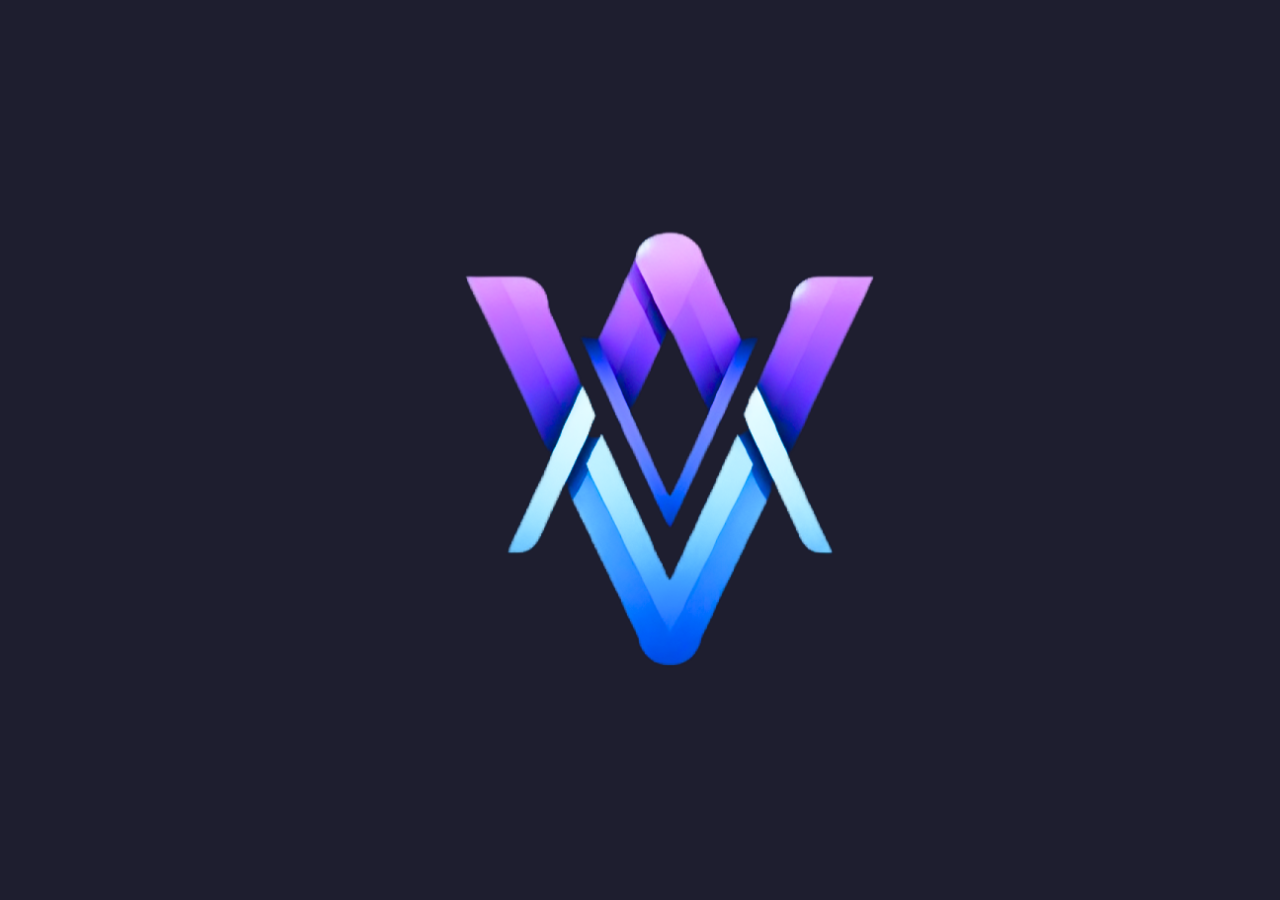
<file: index.html>
<!DOCTYPE html>
<html lang="en">
<head>
  <meta charset="UTF-8" />
  <meta name="viewport" content="width=device-width, initial-scale=1.0"/>
  <title>ACM VIIT Loading</title>
  <link rel="stylesheet" href="index.css" />
</head>
<body>
  <div class="lpage">
    <div class="logo-container">
      <!-- ACM VIIT Logo SVG -->
      <svg id="acm-logo" width="500" height="500" viewBox="0 0 500 500" fill="none" xmlns="http://www.w3.org/2000/svg">
        <!-- BEGIN SVG CONTENT -->

        
            <mask id="mask0_2_23" style="mask-type:luminance" maskUnits="userSpaceOnUse" x="0" y="0" width="559" height="518">
            <path d="M0 0H559V518H0V0Z" fill="white"/>
            </mask>
            <g mask="url(#mask0_2_23)">
            <path d="M-91.8357 -70.3H650.836V617.9H-91.8357V-70.3Z" fill="url(#pattern0_2_23)"/>
            </g>
            <defs>
            <pattern id="pattern0_2_23" patternContentUnits="objectBoundingBox" width="1" height="1">
            <use xlink:href="#image0_2_23" transform="scale(0.00133)"/>
            </pattern>
            <image id="image0_2_23" width="750" height="750" preserveAspectRatio="none" xlink:href="[data-uri]"/>
            </defs>
            
            
        <!-- END SVG CONTENT -->
      </svg>
    </div>
    <div class="logoname">ACM VIIT</div>
  </div>

  <script src="https://cdnjs.cloudflare.com/ajax/libs/gsap/3.12.5/gsap.min.js"></script>
  <script src="script.js"></script>
</body>
</html>
</file>
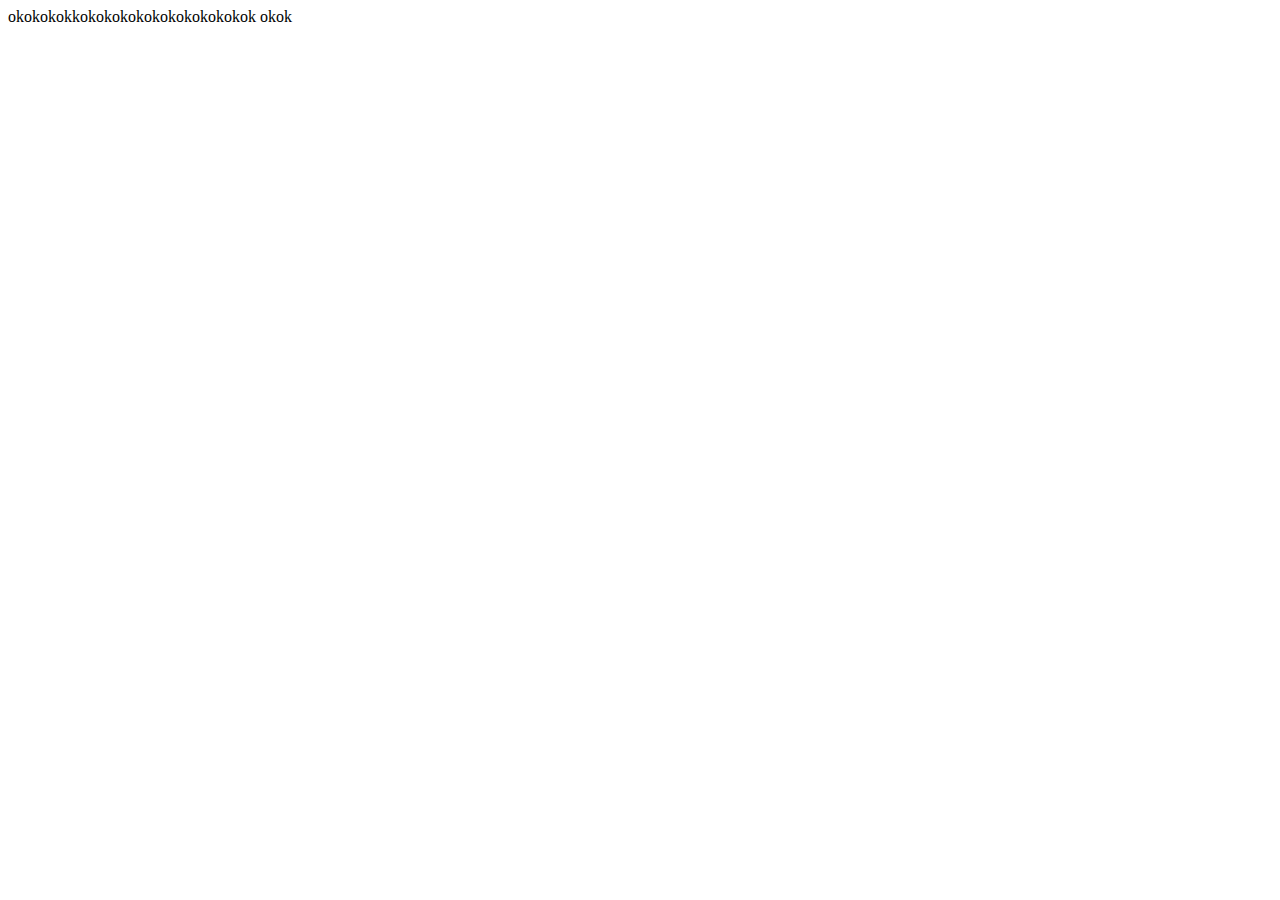
<file: main.html>
<!DOCTYPE html>
<html lang="en">
<head>
    okokokokkokokokokokokokokokokok
    <meta charset="UTF-8">
    <meta name="viewport" content="width=device-width, initial-scale=1.0">
    <title>Document</title>
</head>
<body>
    okok
</body>
</html>
</file>
<file: index.css>
body {
  font-family: 'Segoe UI', sans-serif;
  background: #1e1e2f;
  color: white;
  display: flex;
  justify-content: center;
  align-items: center;
  height: 100vh;
  margin: 0;
}

.container {
  background: #2e2e3e;
  padding: 30px;
  border-radius: 15px;
  width: 300px;
  box-shadow: 0 0 20px rgba(0,0,0,0.5);
}

.toggle-btn {
  background: #444;
  color: white;
  padding: 10px;
  width: 100%;
  border: none;
  border-radius: 10px;
  margin-bottom: 20px;
  cursor: pointer;
  font-size: 16px;
}

form {
  display: none;
  flex-direction: column;
}

form.active {
  display: flex;
}

input[type="text"],
input[type="email"],
input[type="password"],
input[type="number"] {
  padding: 10px;
  margin-bottom: 10px;
  border-radius: 8px;
  border: none;
  font-size: 14px;
}

.checkbox {
  display: flex;
  align-items: center;
  margin-bottom: 15px;
}

.checkbox input {
  margin-right: 8px;
}

button {
  background: #00c896;
  border: none;
  padding: 10px;
  color: white;
  font-weight: bold;
  border-radius: 8px;
  cursor: pointer;
  transition: 0.3s;
}
button:hover {
  background: #00a87a;
}
</file>
